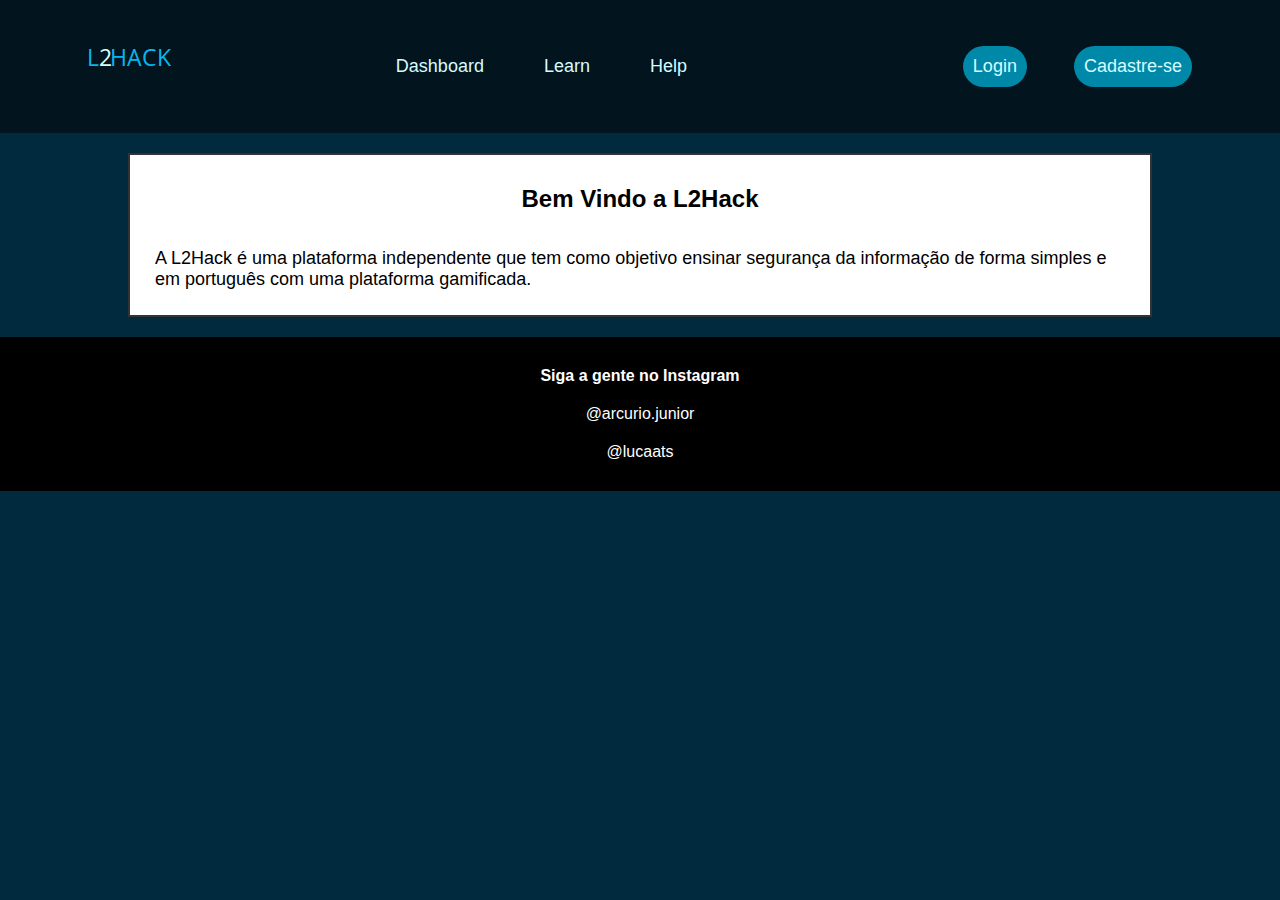
<file: Index.html>
<!DOCTYPE html
       PUBLIC "-//W3C//DTD XHTML 1.0 Transitional//EN" "http://www.w3.org/TR/xhtml1/DTD/xhtml1-transitional.dtd">
<html xmlns="http://www.w3.org/1999/xhtml">

<head>

       <meta http-equiv="Content-Type" content="text/html; charset=utf-8" />
       <meta http-equiv="X-UA-compatible" content="IE=edge">
       <meta name="discription" content="">

       <link rel="stylesheet" href="Css/header.css">
       <link rel="stylesheet" href="Css/base.css">

       <title> L2Hack | Home </title>

</head>

<body>
       <header>
             <a href="Index.html"> <img class="logo" src="images/logol2hack.svg" alt="logo"> </a> 
              <nav> 
                     <ul class="abas">
                            <li><a href="Dashboard.html"> Dashboard </a></li>
                            <li><a href="learn.html"> Learn </a></li>
                            <li><a href="help.html"> Help </a></li>
                     </ul>
              </nav>

              <div class="botoes">
                     <a class="cta" href="login.html"> <button> Login </button> </a>
                     <a class="cta" href="cadastro.html"> <button> Cadastre-se </button> </a>

              </div>

       </header>

       <section>
              <div class="corpo">
                     <h1>Bem Vindo a L2Hack</h1>

                     <h2>Quem somos nós?</h2>

                     <p>  A L2Hack é uma plataforma independente que tem como objetivo ensinar segurança da informação de forma simples e em português com uma plataforma gamificada.</p>
              </div>
       </section>


       <footer>
              <div class="rodape">
                     <h3>Siga a gente no Instagram</h3>

                     <p> @arcurio.junior </p>
                     <p>@lucaats</p>
              </div>
       </footer>

      
</body>

</html>
</file>
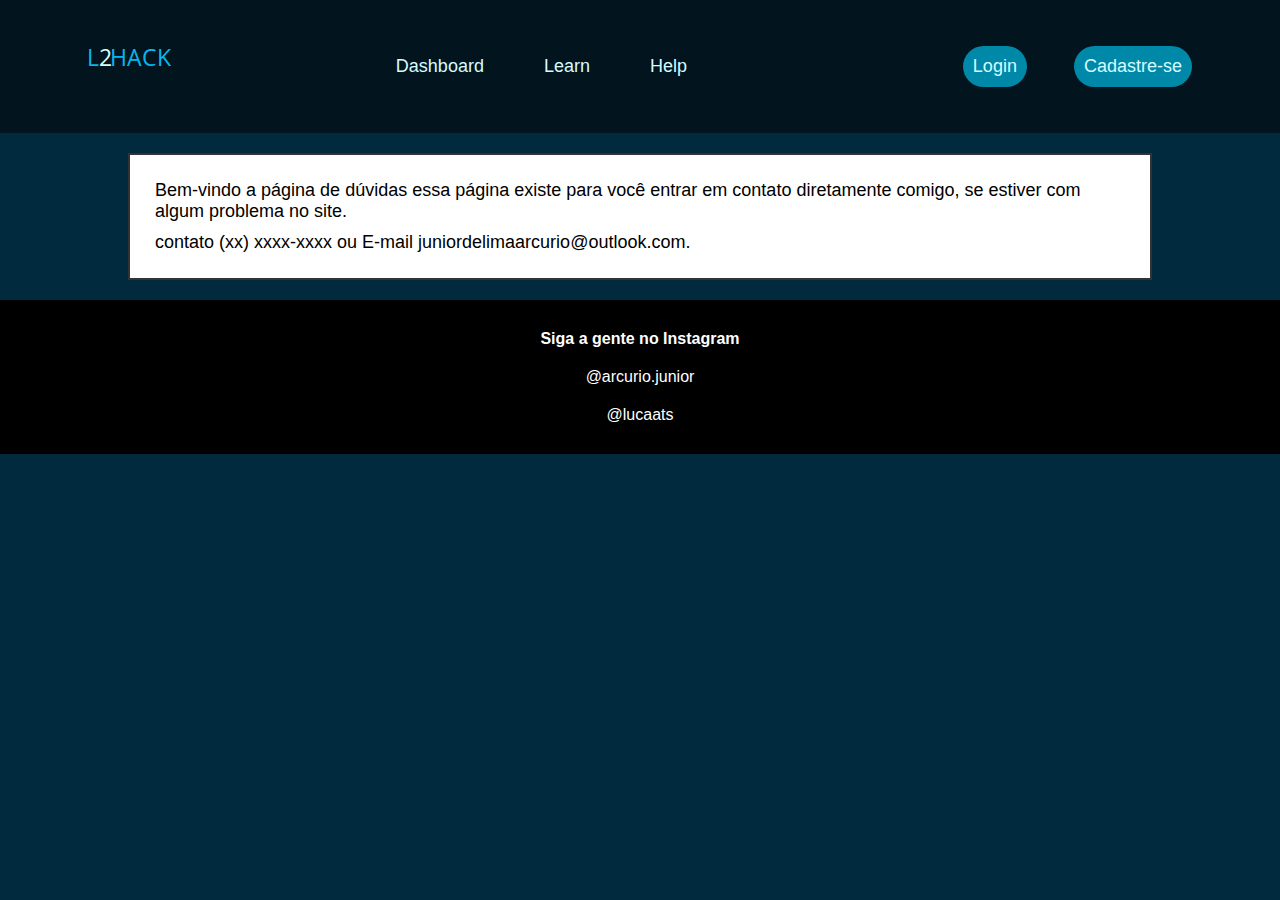
<file: help.html>
<!DOCTYPE html
       PUBLIC "-//W3C//DTD XHTML 1.0 Transitional//EN" "http://www.w3.org/TR/xhtml1/DTD/xhtml1-transitional.dtd">
<html xmlns="http://www.w3.org/1999/xhtml">

<head>

       <meta http-equiv="Content-Type" content="text/html; charset=utf-8" />

       <link rel="stylesheet" href="Css/header.css">
       <link rel="stylesheet" href="Css/base.css">

       <title>L2Hack | Home</title>

</head>

<body>
       <header>
              <a href="Index.html"> <img class="logo" src="images/logol2hack.svg" alt="logo"> </a> 
               <nav> 
                      <ul class="abas">
                             <li><a href="Dashboard.html"> Dashboard </a></li>
                             <li><a href="learn.html"> Learn </a></li>
                             <li><a href="help.html"> Help </a></li>
                      </ul>
               </nav>
 
               <div class="botoes">
                     <a class="cta" href="login.html"> <button> Login </button> </a>
                     <a class="cta" href="cadastro.html"> <button> Cadastre-se </button> </a>

              </div>

 
        </header>

       <section>

              <div class="corpo">

                     <p> Bem-vindo a página de dúvidas essa página existe para você entrar em contato diretamente comigo, se estiver com 
                            algum problema no site. </p>

                            <br>
                            <br>
                            <br>

                     <p> contato (xx) xxxx-xxxx ou E-mail juniordelimaarcurio@outlook.com.</p>

              </div>

       </section>

       <footer>
              <div class="rodape">
                     <h3>Siga a gente no Instagram</h3>

                     <p> @arcurio.junior </p>
                     <p>@lucaats</p>
              </div>

       </footer>




</body>

</html>
</file>
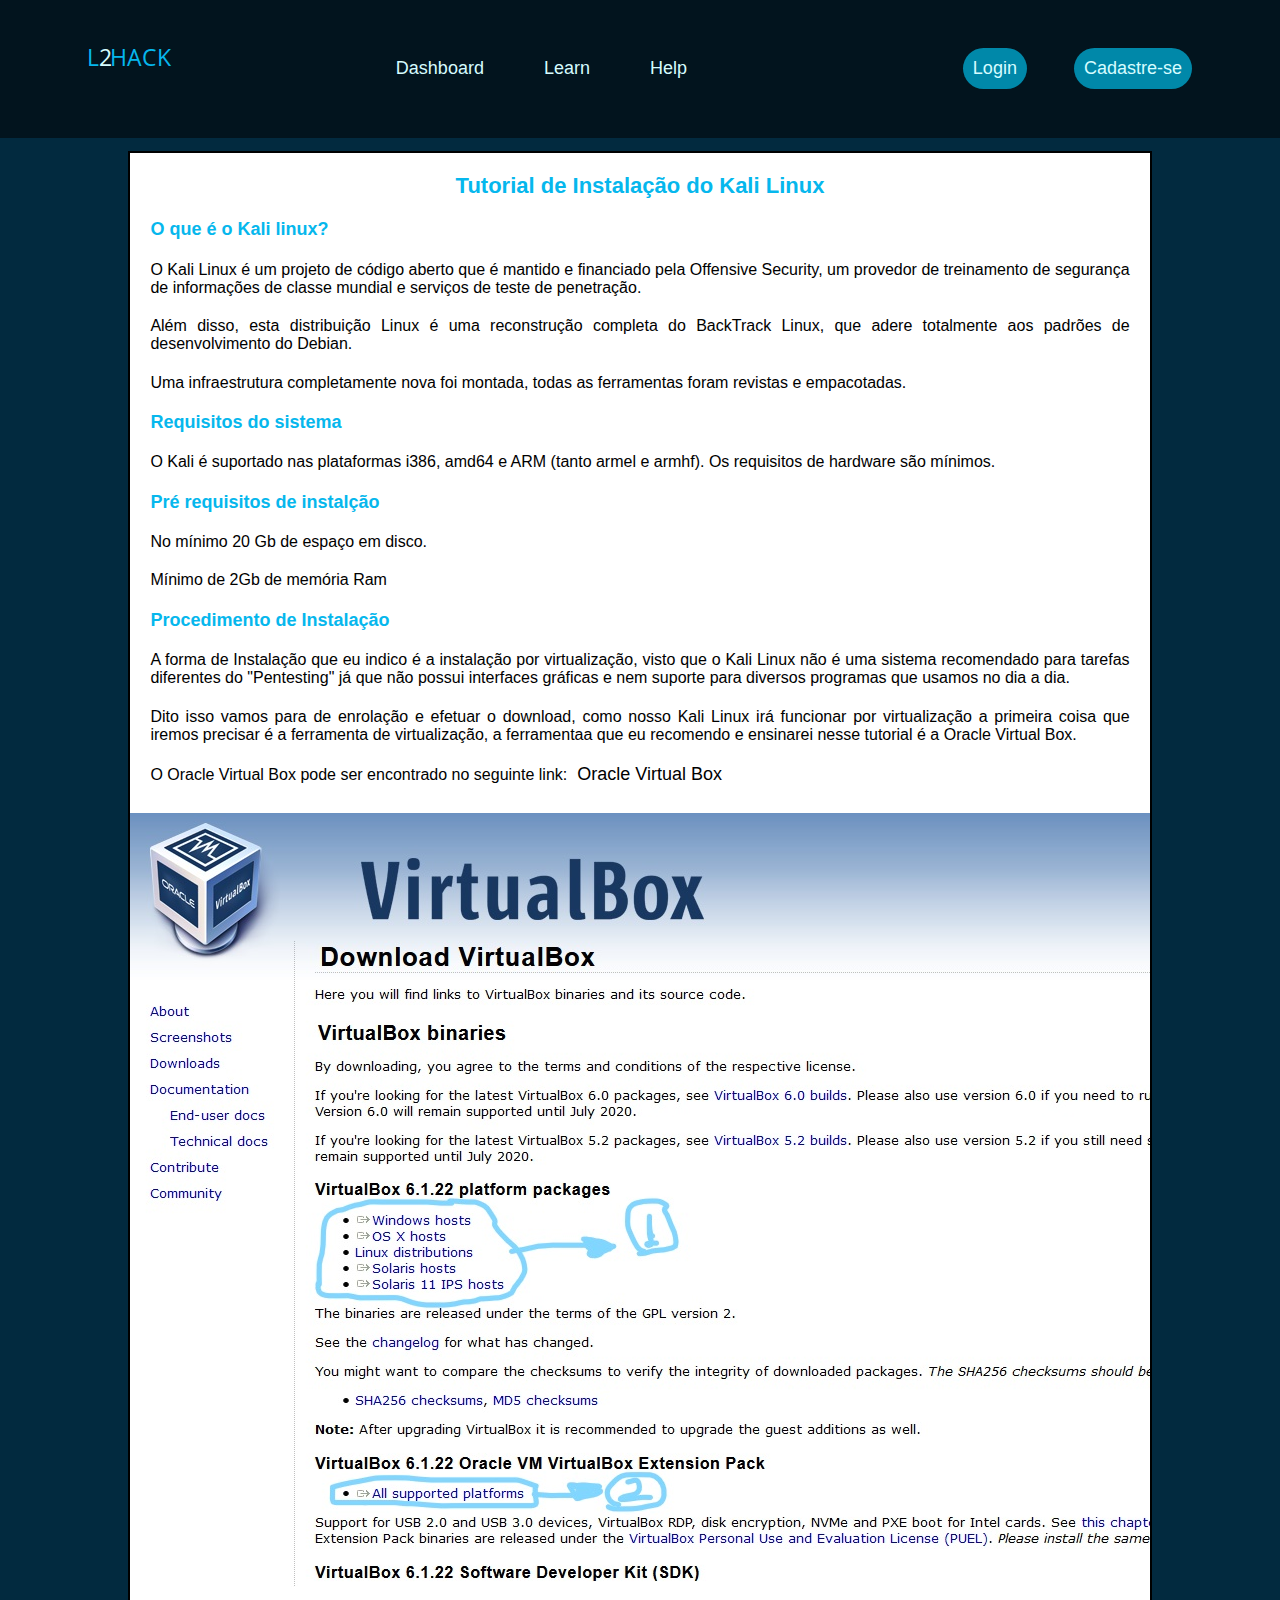
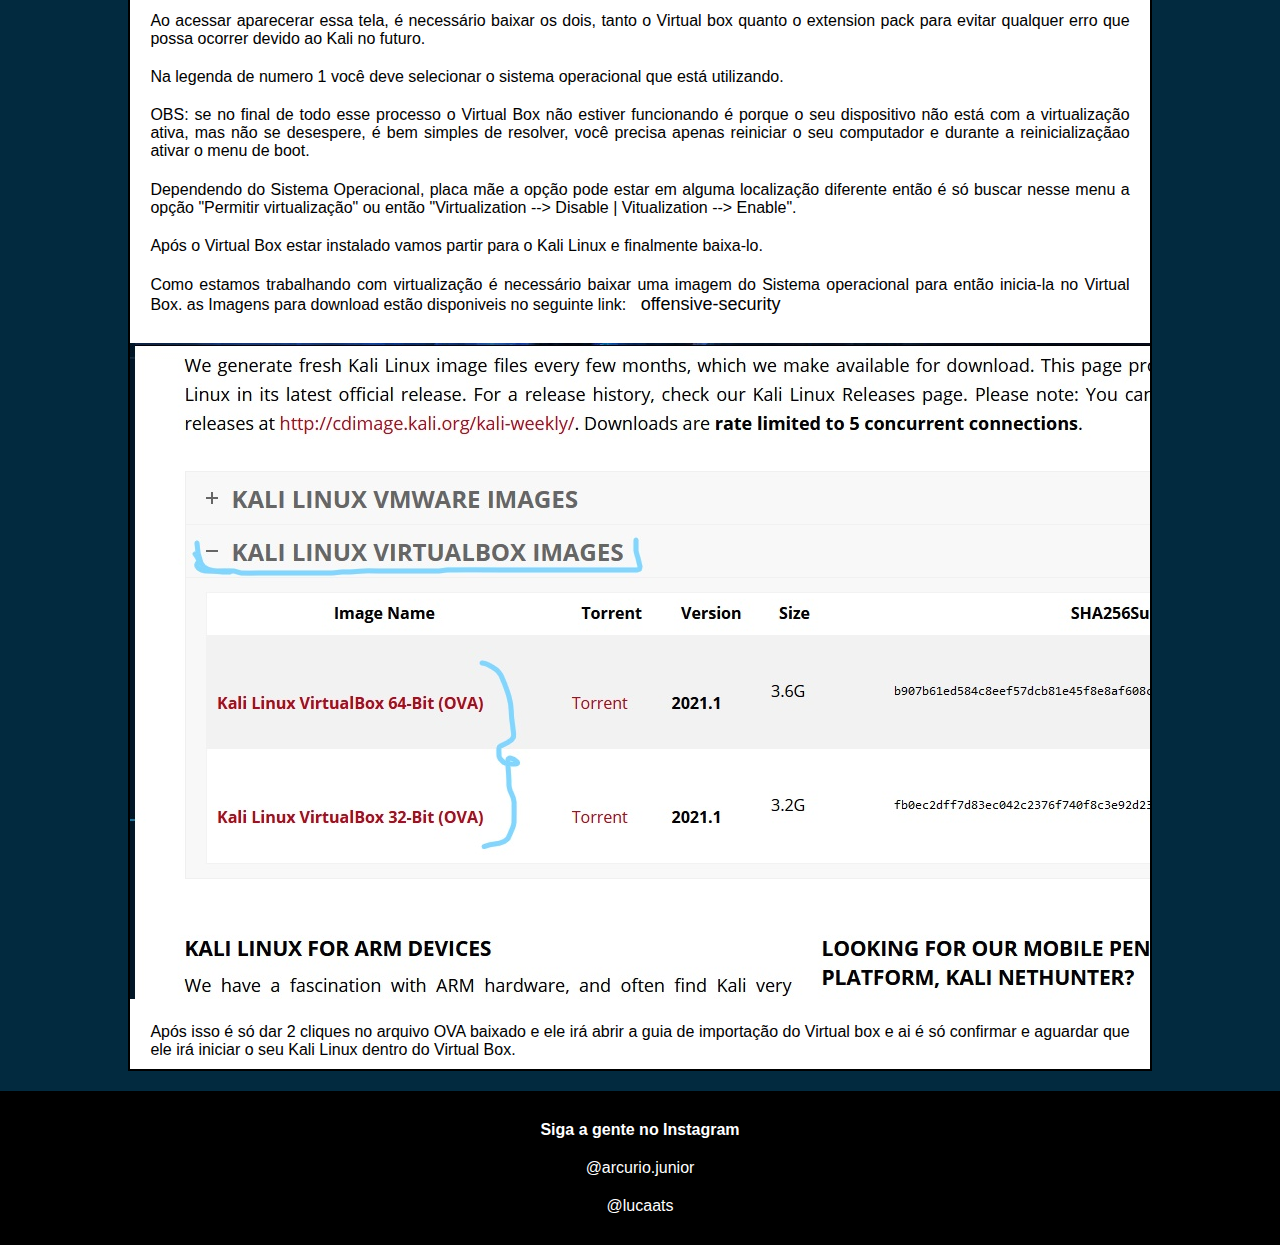
<file: Kalitut.html>
<!DOCTYPE html>
<html lang="pt-br">
<head>
    <meta charset="UTF-8">
    <meta name="viewport" content="width=device-width, initial-scale=1.0">

    <link rel="stylesheet" href="Css/header.css">
    <link rel="stylesheet" href="Css/base.css">

    <title> Tutorial de Instalação Kali Linux </title>
</head>
<body>
    <header>
        <a href="Index.html"> <img class="logo" src="images/logol2hack.svg" alt="logo"> </a> 
         <nav> 
                <ul class="abas">
                       <li><a href="Dashboard.html"> Dashboard </a></li>
                       <li><a href="learn.html"> Learn </a></li>
                       <li><a href="help.html"> Help </a></li>
                </ul>
         </nav>

         <div class="botoes">
            <a class="cta" href="login.html"> <button> Login </button> </a>
            <a class="cta" href="cadastro.html"> <button> Cadastre-se </button> </a>

     </div>

  </header>

  <section>
      <div class="conteudo">
          <h1> Tutorial de Instalação do Kali Linux </h1>

          <h2>O que é o Kali linux?</h2>
          <p>  O Kali Linux é um projeto de código aberto que é mantido e financiado pela Offensive Security, um provedor de treinamento de 
              segurança de informações de classe mundial e serviços de teste de penetração. </p>
            <p>
                Além disso, esta distribuição Linux é uma reconstrução completa do BackTrack Linux, que adere totalmente aos padrões de desenvolvimento 
                do Debian.
            </p>

            <p>  Uma infraestrutura completamente nova foi montada, todas as ferramentas foram revistas e empacotadas.</p>

          <h2> Requisitos do sistema </h2>
          <p>O Kali é suportado nas plataformas i386, amd64 e ARM (tanto armel e armhf). Os requisitos de hardware são mínimos.</p>

          <h2> Pré requisitos de instalção </h2>
          <p>  No mínimo 20 Gb de espaço em disco.</p>
          <p>  Mínimo de 2Gb de memória Ram </p>

          <h2> Procedimento de Instalação </h2>
          <p> A forma de Instalação que eu indico é a instalação por virtualização, visto que o Kali Linux não é uma sistema recomendado para
              tarefas diferentes do "Pentesting" já que não possui interfaces gráficas e nem suporte para diversos programas que usamos no dia a dia.
          </p>

          <p> Dito isso vamos para de enrolação e efetuar o download, como nosso Kali Linux irá funcionar por virtualização a primeira coisa que iremos
              precisar é a ferramenta de virtualização, a ferramentaa que eu recomendo e ensinarei nesse tutorial é a Oracle Virtual Box. </p>

              <p>O Oracle Virtual Box pode ser encontrado no seguinte link:<a href="https://www.virtualbox.org/wiki/Downloads">Oracle Virtual Box</a> 
            </p> 
            <br>

              <img src="images/Instalação VM BOX.jpg" alt="Pagina de Instalação Virtual Box">

              <br>

              <p>Ao acessar aparecerar essa tela, é necessário baixar os dois, tanto o Virtual box quanto o extension pack para evitar qualquer 
                erro que possa ocorrer devido ao Kali no futuro.</p>

                <p>Na legenda de numero 1 você deve selecionar o sistema operacional que está utilizando.</p>

                <p>OBS: se no final de todo esse processo o Virtual Box não estiver funcionando é porque o seu dispositivo não está com a virtualização
                    ativa, mas não se desespere, é bem simples de resolver, você precisa apenas reiniciar o seu computador e durante a reinicializaçãao
                    ativar o menu de boot.
                </p>

                <p>Dependendo do Sistema Operacional, placa mãe a opção pode estar em alguma localização diferente então é só buscar nesse menu a opção
                    "Permitir virtualização" ou então "Virtualization --> Disable | Vitualization --> Enable".</p>

                    <p>Após o Virtual Box estar instalado vamos partir para o Kali Linux e finalmente baixa-lo.</p>
                    <p>Como estamos trabalhando com virtualização é necessário baixar uma imagem do Sistema operacional para então inicia-la no 
                        Virtual Box. as Imagens para download estão disponiveis no seguinte 
                        link: <a href="https://www.offensive-security.com/kali-linux-vm-vmware-virtualbox-image-download/#1572305786534-030ce714-cc3b"> 
                            offensive-security</a> </p>
                            <br>
                            <img src="images/Kali Linux Download.jpg" alt="Kali download">
                            <br>
                            <p>Após isso é só dar 2 cliques no arquivo OVA baixado e ele irá abrir a guia de importação do Virtual box e ai é só
                                confirmar e aguardar que ele irá iniciar o seu Kali Linux dentro do Virtual Box.
                            </p>
      </div>
  </section>

  <div class="rodape">
    <h3>Siga a gente no Instagram</h3>

    <p> @arcurio.junior </p>
    <p>@lucaats</p>
</div>
    
</body>
</html>
</file>
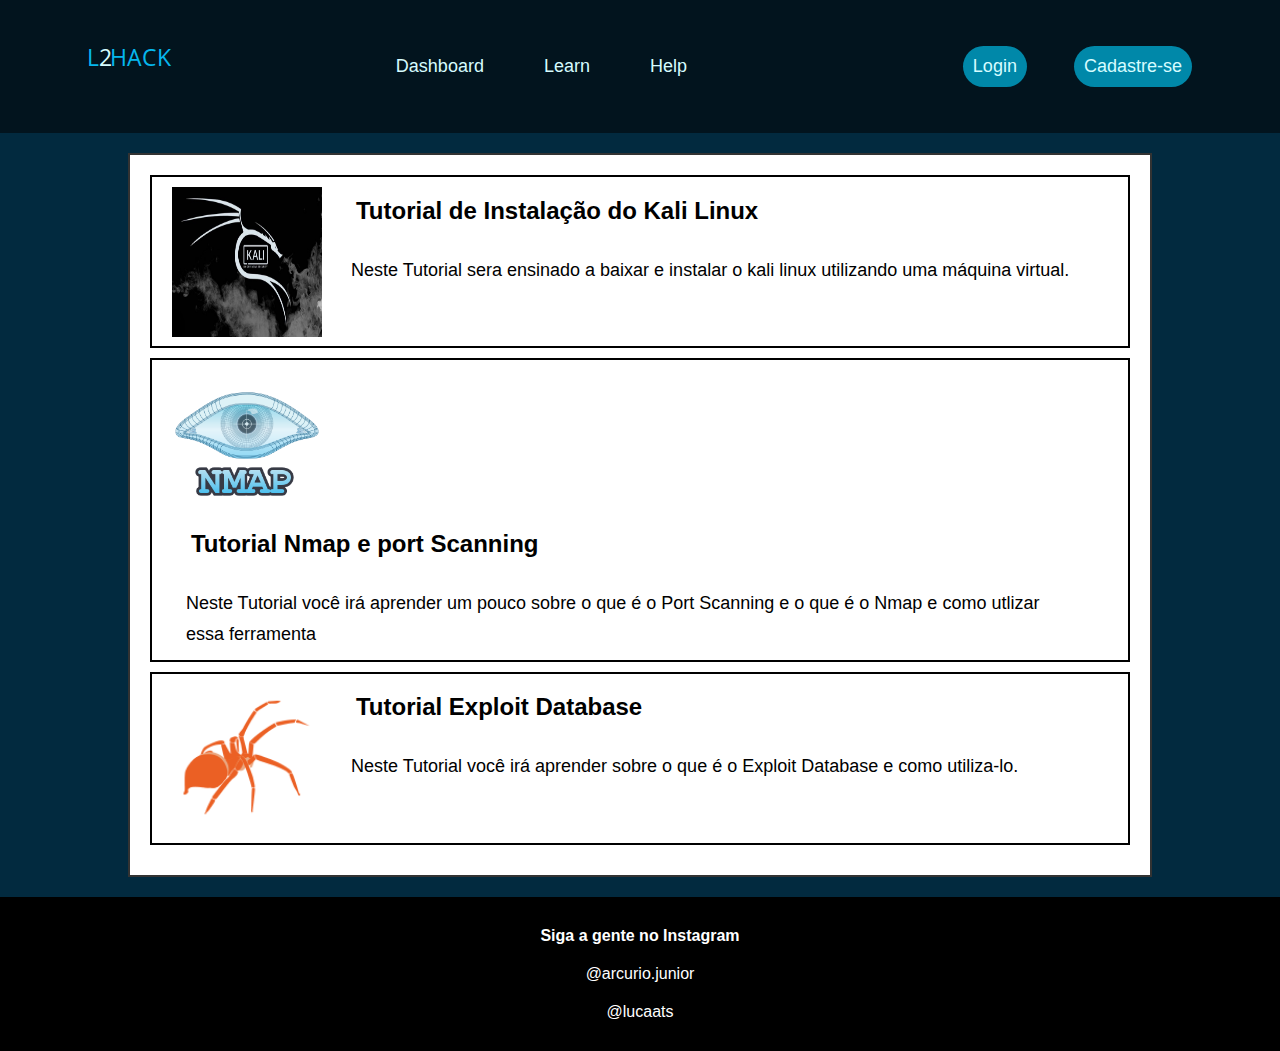
<file: learn.html>
<!DOCTYPE html
       PUBLIC "-//W3C//DTD XHTML 1.0 Transitional//EN" "http://www.w3.org/TR/xhtml1/DTD/xhtml1-transitional.dtd">
<html xmlns="http://www.w3.org/1999/xhtml">

<head>

       <meta http-equiv="Content-Type" content="text/html; charset=utf-8" />

       <link rel="stylesheet" href="Css/header.css">
       <link rel="stylesheet" href="Css/base.css">

       <title> L2Hack | Learn </title>

</head>

<body>
       <header>
              <a href="Index.html"> <img class="logo" src="images/logol2hack.svg" alt="logo"> </a> 
               <nav> 
                      <ul class="abas">
                             <li><a href="Dashboard.html"> Dashboard </a></li>
                             <li><a href="learn.html"> Learn </a></li>
                             <li><a href="help.html"> Help </a></li>
                      </ul>
               </nav>
 
               <div class="botoes">
                     <a class="cta" href="login.html"> <button> Login </button> </a>
                     <a class="cta" href="cadastro.html"> <button> Cadastre-se </button> </a>

              </div>

 
        </header>

       <section>

              <div class="corpo">

                     <div class="dados">

                            <a href="Kalitut.html">
                            <div class="fotol">
                                   <img src="images/kali.jpeg"
                                          alt="Aula Kali Linux">
                            </div>

                            <div class="infos">

                                   <h1> Tutorial de Instalação do Kali Linux </h1>
                                   <p> Neste Tutorial sera ensinado a baixar e instalar o kali linux utilizando uma máquina virtual. </p>

                            </div>
                     </a>

                     </div>
                     <br>
                     <div class="dados">

                            <a href="nmap.html">
                            <div class="fotol">
                                   <img src="images/nmap.png"
                                          alt="Aula Nmap">
                            </div>

                            <div class="infos">

                                   <h1> Tutorial Nmap e port Scanning </h1>
                                   <p> Neste Tutorial você irá aprender um pouco sobre o que é o Port Scanning e o que é o Nmap e como utlizar</p>
                                   <p>essa ferramenta</p>

                            </div>

                     </a>

                     </div>
                     <br>
                     <div class="dados">

                            <a href="metex.html">
                            <div class="fotol">
                                   <img src="images/spider-orange.png"
                                          alt="Aula Exploit Database">
                            </div>

                            <div class="infos">

                                   <h1> Tutorial Exploit Database </h1>
                                   <p> Neste Tutorial você irá aprender sobre o que é o Exploit Database e como utiliza-lo. </p>

                            </div>
                     </a>

                     </div>
              </div>


       </section>

       <footer>
              <div class="rodape">
                     <h3>Siga a gente no Instagram</h3>

                     <p> @arcurio.junior </p>
                     <p>@lucaats</p>
              </div>

       </footer>




</body>

</html>
</file>
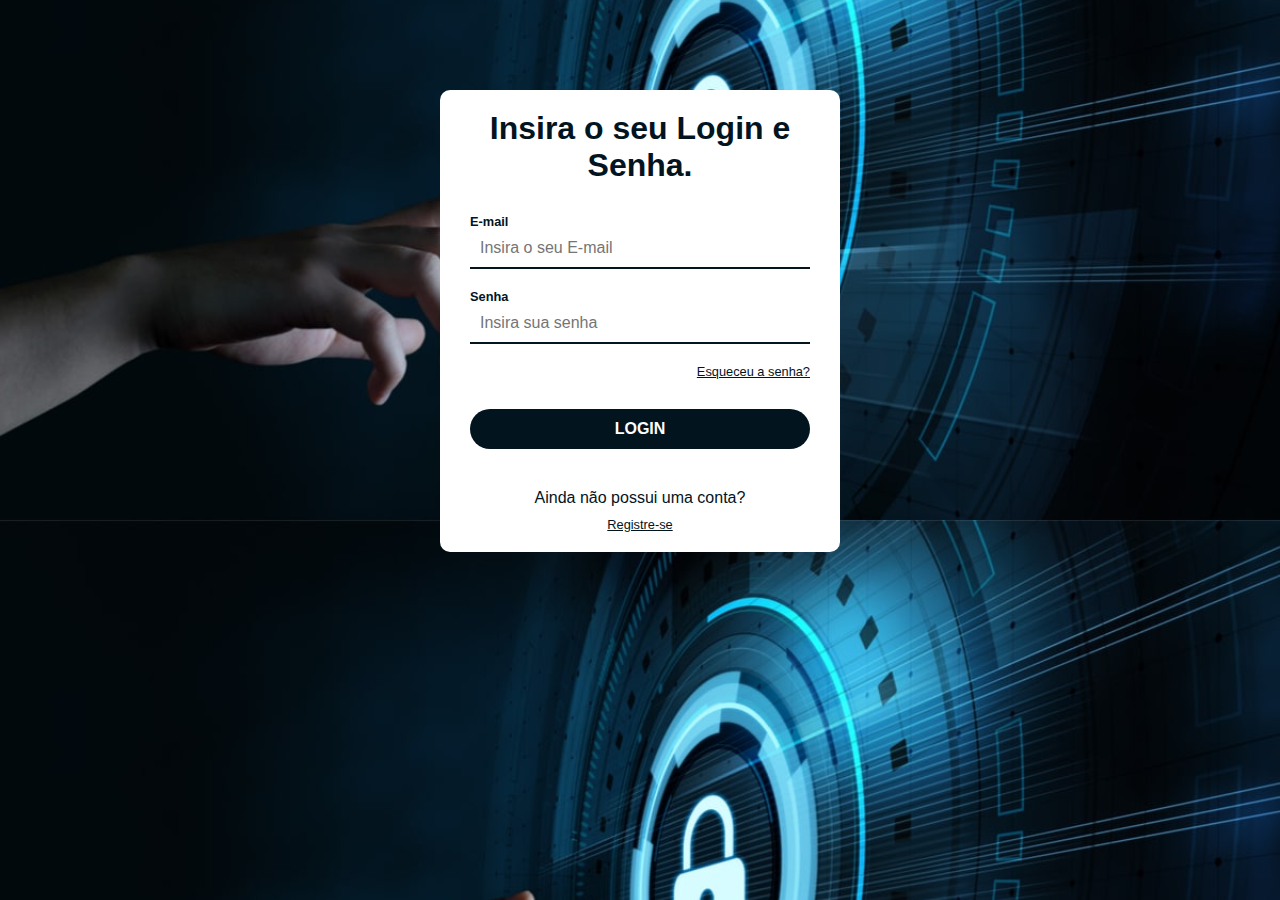
<file: login.html>
<!DOCTYPE html
       PUBLIC "-//W3C//DTD XHTML 1.0 Transitional//EN" "http://www.w3.org/TR/xhtml1/DTD/xhtml1-transitional.dtd">
<html xmlns="http://www.w3.org/1999/xhtml">

<head>

       <meta http-equiv="Content-Type" content="text/html; charset=utf-8" />

       <link rel="stylesheet" type="text/css" href="Css/login.css" />

       <title> L2Hack | Login </title>

</head>

<body>

       <div id="login-container">
              <h1> Insira o seu Login e Senha.</h1>
              <form action="">
                     <label for="email"> E-mail </label>
                     <input type="email" name="email" id="email" placeholder="Insira o seu E-mail" autocomplete="off">
                     <label for="password"> Senha </label>
                     <input type="password" name="password" id="password" placeholder="Insira sua senha">
                     <a href="#" id="forgot-pass"> Esqueceu a senha? </a>
                     <input type="submit" value="Login">
              </form>
              <div id="register-container">
                     <p> Ainda não possui uma conta? </p>
                     <a href="cadastro.html"> Registre-se </a>
              </div>
       </div>


</body>

</html>
</file>
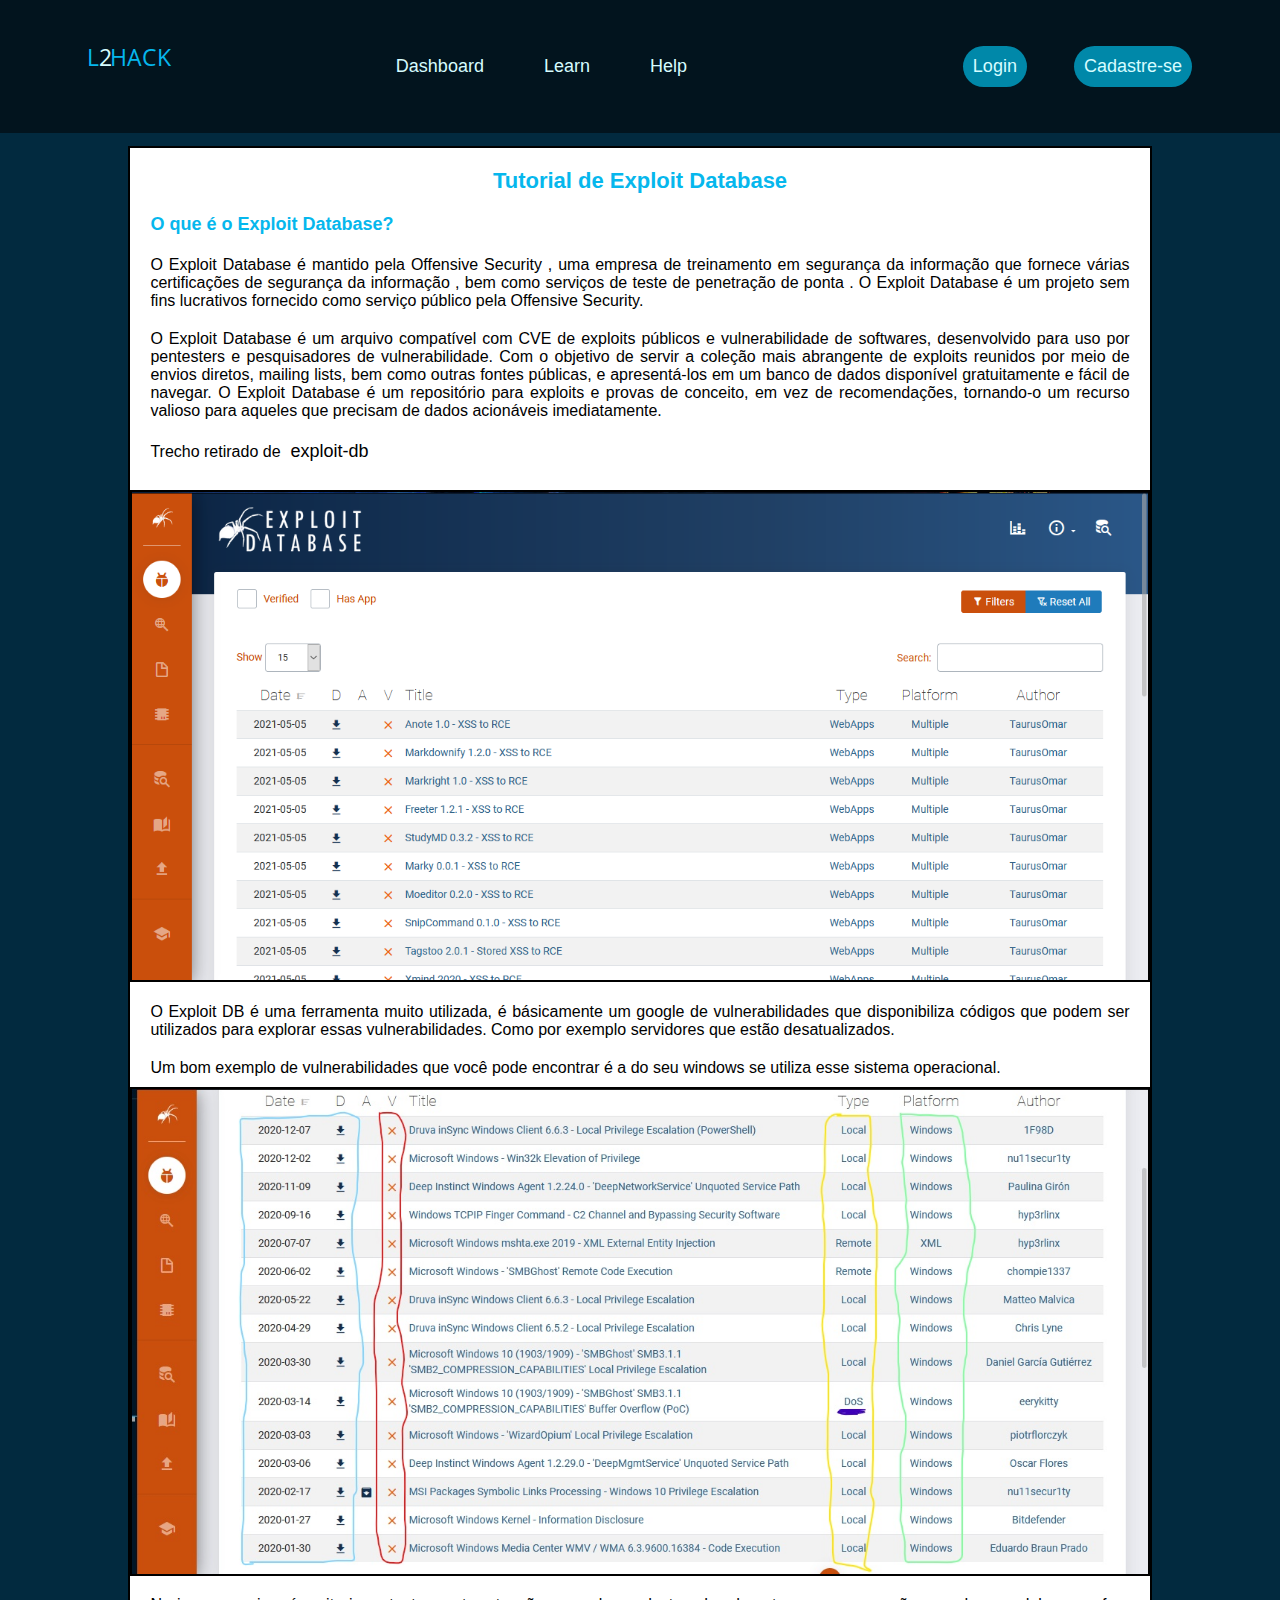
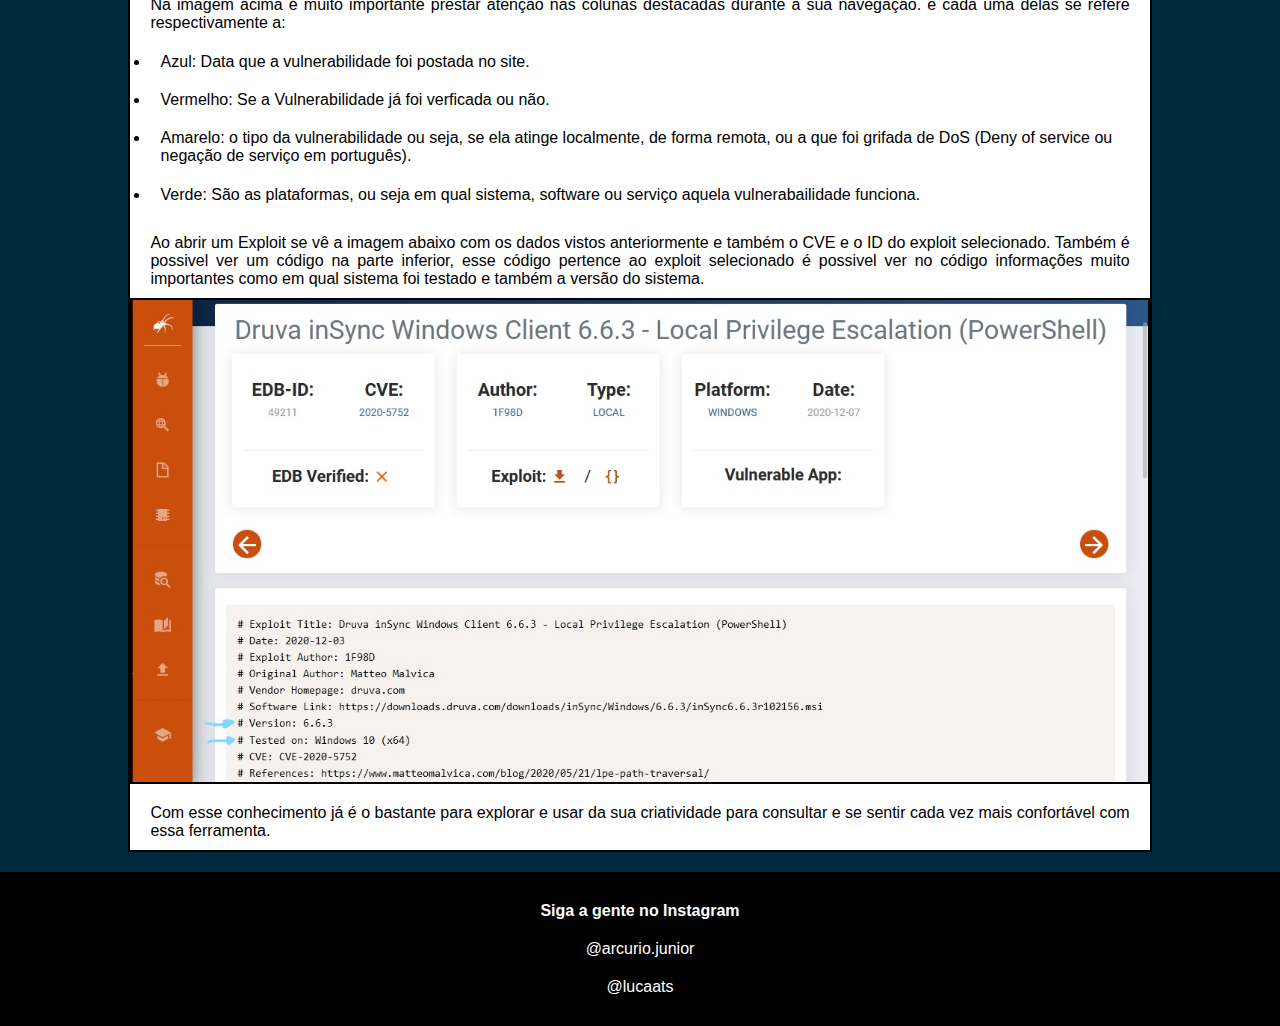
<file: metex.html>
<!DOCTYPE html
       PUBLIC "-//W3C//DTD XHTML 1.0 Transitional//EN" "http://www.w3.org/TR/xhtml1/DTD/xhtml1-transitional.dtd">
<html xmlns="http://www.w3.org/1999/xhtml">

<head>

       <meta http-equiv="Content-Type" content="text/html; charset=utf-8" />

       <link rel="stylesheet" href="Css/header.css">
       <link rel="stylesheet" href="Css/base.css">

       <title> L2Hack | Tutorial Exploit Database </title>

</head>
<body>
    <header>
        <a href="Index.html"> <img class="logo" src="images/logol2hack.svg" alt="logo"> </a> 
         <nav> 
                <ul class="abas">
                       <li><a href="Dashboard.html"> Dashboard </a></li>
                       <li><a href="learn.html"> Learn </a></li>
                       <li><a href="help.html"> Help </a></li>
                </ul>
         </nav>

         <div class="botoes">
               <a class="cta" href="login.html"> <button> Login </button> </a>
               <a class="cta" href="cadastro.html"> <button> Cadastre-se </button> </a>

        </div>


  </header>

  <section>
      <div class="conteudo">
          <h1>Tutorial de Exploit Database</h1>
          <h2>O que é o Exploit Database?</h2>

          <p>
            O Exploit Database é mantido pela Offensive Security , uma empresa de treinamento em segurança da informação que fornece 
            várias certificações de segurança da informação , bem como serviços de teste de penetração de ponta . O Exploit Database é 
            um projeto sem fins lucrativos fornecido como serviço público pela Offensive Security.
          </p>
          <p>
            O Exploit Database é um arquivo compatível com CVE de exploits públicos e vulnerabilidade de softwares, desenvolvido 
            para uso por pentesters e pesquisadores de vulnerabilidade. Com o objetivo de servir a coleção mais abrangente 
            de exploits reunidos por meio de envios diretos, mailing lists, bem como outras fontes públicas, e apresentá-los em um 
            banco de dados disponível gratuitamente e fácil de navegar. O Exploit Database é um repositório para exploits e provas de conceito, 
            em vez de recomendações, tornando-o um recurso valioso para aqueles que precisam de dados acionáveis ​​imediatamente.
          </p>

          <p>Trecho retirado de<a href="https://www.exploit-db.com/">exploit-db</a></p>
          <br>
          <div class="db-foto">

            <img src="images/Exploit-db-inicio.png" alt="Exploit-db home">

          </div>

          <p>O Exploit DB é uma ferramenta muito utilizada, é básicamente um google de vulnerabilidades que disponibiliza códigos que podem ser
              utilizados para explorar essas vulnerabilidades. Como por exemplo servidores que estão desatualizados.
          </p>

          <p>Um bom exemplo de vulnerabilidades que você pode encontrar é a do seu windows se utiliza esse sistema operacional.</p>

          <div class="db-foto">
              <img src="images/exploit-grif.jpg" alt="Ilustração">
          </div>

          <p>
              Na imagem acima é muito importante prestar atenção nas colunas destacadas durante a sua navegação. e cada uma delas se refere 
              respectivamente a:
          </p>

          <div class="tab">
            <ul>
                <li>Azul: Data que a vulnerabilidade foi postada no site.</li>
                <li>Vermelho: Se a Vulnerabilidade já foi verficada ou não.</li>
                <li>Amarelo: o tipo da vulnerabilidade ou seja, se ela atinge localmente, de forma remota, ou a que foi 
                    grifada de DoS (Deny of service ou negação de serviço em português).</li>
                <li>Verde: São as plataformas, ou seja em qual sistema, software ou serviço aquela vulnerabailidade funciona.</li>
            </ul>

            <p>Ao abrir um Exploit se vê a imagem abaixo com os dados vistos anteriormente e também o CVE e o ID do exploit selecionado. Também é 
                possivel ver um código na parte inferior, esse código pertence ao exploit selecionado é possivel ver no código informações muito 
                importantes como em qual sistema foi testado e também a versão do sistema.</p>

          </div>

          <div class="db-foto">
              <img src="images/exploit-open.jpg" alt="imagem-db">
          </div>

          <p>Com esse conhecimento já é o bastante para explorar e usar da sua criatividade para consultar e se sentir cada vez mais confortável 
              com essa ferramenta.</p>

      </div>

  </section>

  <footer>

    <div class="rodape">
        <h3>Siga a gente no Instagram</h3>

        <p> @arcurio.junior </p>
        <p>@lucaats</p>
 </div>

  </footer>
</body>
</file>
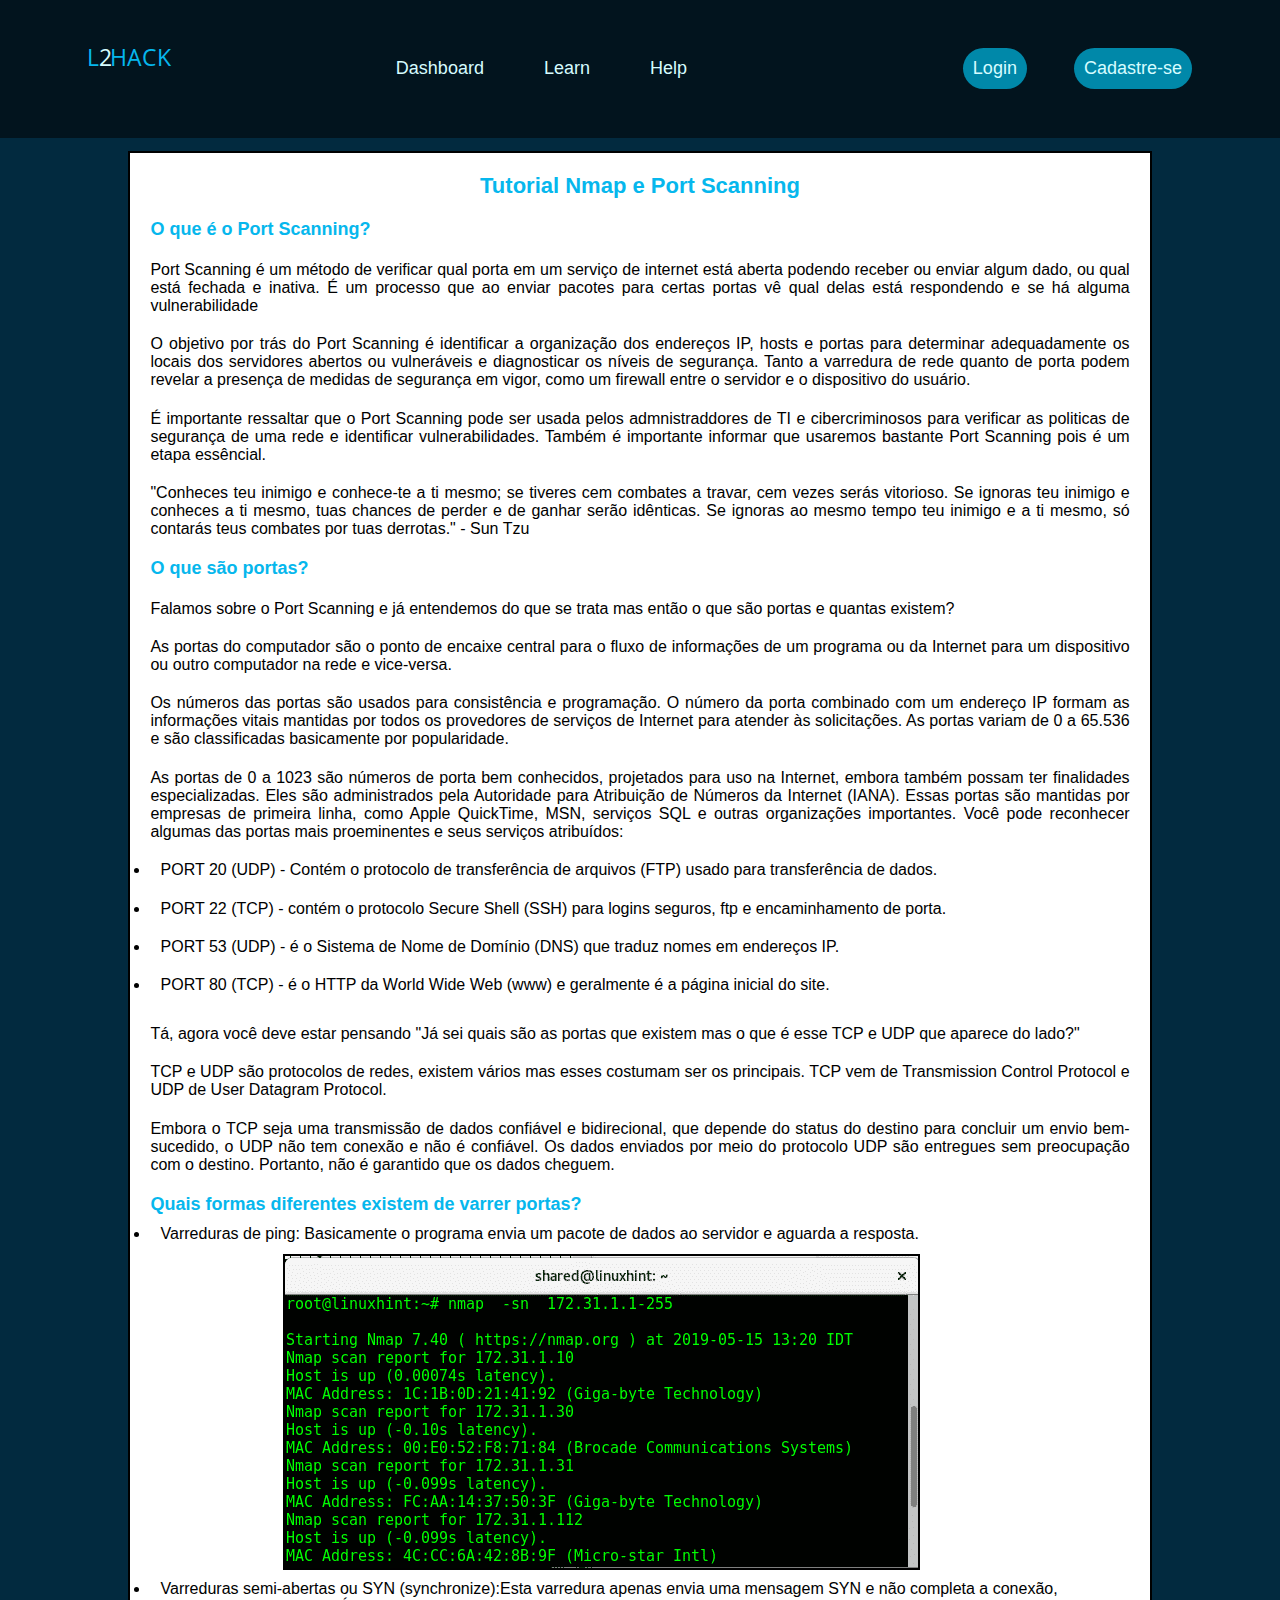
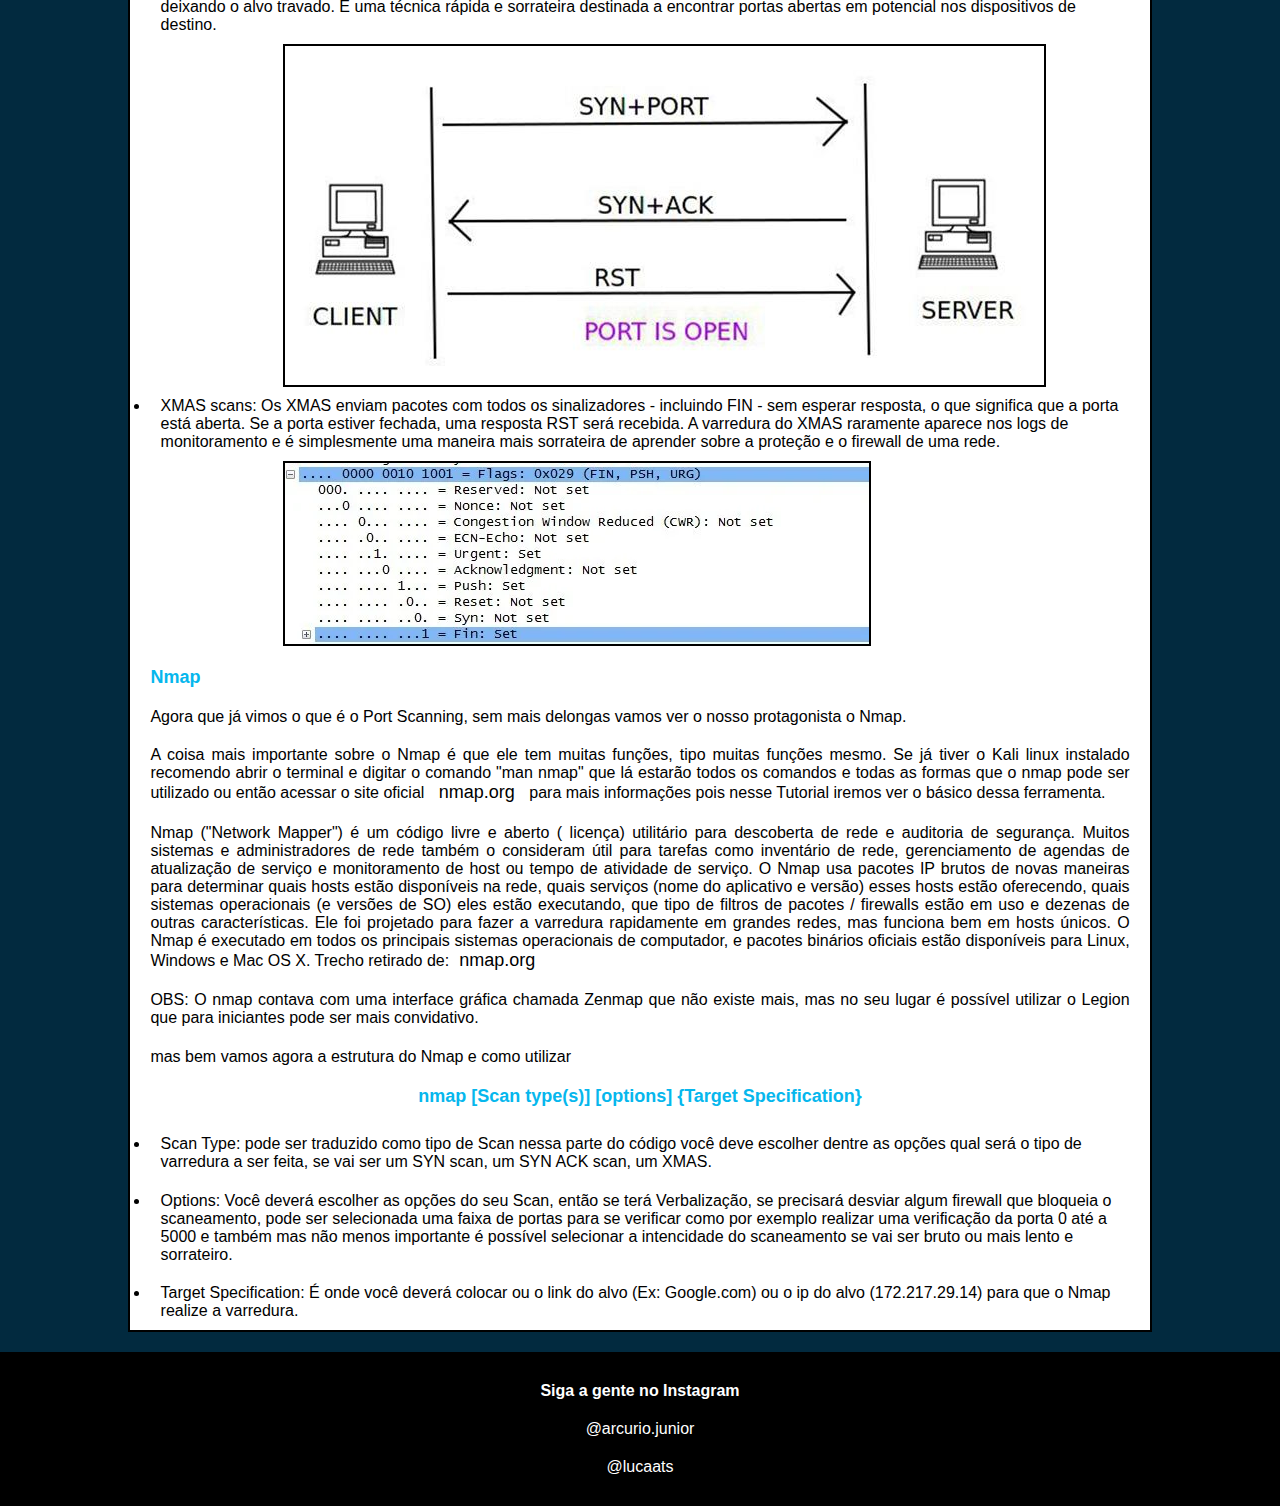
<file: nmap.html>
<!DOCTYPE html>
<html lang="pt-br">
<head>
    <meta charset="UTF-8">
    <meta name="viewport" content="width=device-width, initial-scale=1.0">

    <link rel="stylesheet" href="Css/header.css">
    <link rel="stylesheet" href="Css/base.css">

    <title> Tutorial Nmap e Port Scanning </title>
</head>

<body>
    <header>
        <a href="Index.html"> <img class="logo" src="images/logol2hack.svg" alt="logo"> </a> 
         <nav> 
                <ul class="abas">
                       <li><a href="Dashboard.html"> Dashboard </a></li>
                       <li><a href="learn.html"> Learn </a></li>
                       <li><a href="help.html"> Help </a></li>
                </ul>
         </nav>

         <div class="botoes">
            <a class="cta" href="login.html"> <button> Login </button> </a>
            <a class="cta" href="cadastro.html"> <button> Cadastre-se </button> </a>

     </div>

  </header>

  <section>

  <div class="conteudo">
      <h1> Tutorial Nmap e Port Scanning </h1>
      <h2>O que é o Port Scanning?</h2>
      <p>Port Scanning é um método de verificar qual porta em um serviço de internet está aberta podendo receber ou enviar algum dado, ou qual 
          está fechada e inativa. É um processo que ao enviar pacotes para certas portas vê qual delas está respondendo e se há alguma vulnerabilidade
        </p>
          <p>
            O objetivo por trás do Port Scanning é identificar a organização dos endereços IP, hosts e portas para determinar adequadamente
             os locais dos servidores abertos ou vulneráveis ​​e diagnosticar os níveis de segurança. Tanto a varredura de rede quanto de porta podem 
             revelar a presença de medidas de segurança em vigor, como um firewall entre o servidor e o dispositivo do usuário.   
          </p>
          <p>
              É importante ressaltar que o Port Scanning pode ser usada pelos admnistraddores de TI e cibercriminosos para verificar as politicas 
              de segurança de uma rede e identificar vulnerabilidades. Também é importante informar que usaremos bastante Port Scanning pois é um etapa
              essêncial. 
          </p>
          <p>"Conheces teu inimigo e conhece-te a ti mesmo; se tiveres cem combates a travar, cem vezes serás vitorioso. Se ignoras teu inimigo e 
              conheces a ti mesmo, tuas chances de perder e de ganhar serão idênticas. Se ignoras ao mesmo tempo teu inimigo e a ti mesmo, só contarás 
              teus combates por tuas derrotas." - Sun Tzu</p>

              <h2>O que são portas?</h2>
              <p>Falamos sobre o Port Scanning e já entendemos do que se trata mas então o que são portas e quantas existem?</p>
              <p>As portas do computador são o ponto de encaixe central para o fluxo de informações de um programa ou da Internet para um dispositivo ou 
                  outro computador na rede e vice-versa. 
              </p>
              <p>Os números das portas são usados ​​para consistência e programação. O número da porta combinado com um endereço IP formam as informações
                   vitais mantidas por todos os provedores de serviços de Internet para atender às solicitações. As portas variam de 0 a 65.536 e 
                   são classificadas basicamente por popularidade.</p>
                   <p>
                    As portas de 0 a 1023 são números de porta bem conhecidos, projetados para uso na Internet, embora também possam ter 
                    finalidades especializadas. Eles são administrados pela Autoridade para Atribuição de Números da Internet (IANA). 
                    Essas portas são mantidas por empresas de primeira linha, como Apple QuickTime, MSN, serviços SQL e outras organizações 
                    importantes. Você pode reconhecer algumas das portas mais proeminentes e seus serviços atribuídos:
                   </p>

                   <div class="tab">
                    <ul>
                        <li>PORT 20 (UDP) - Contém o protocolo de transferência de arquivos (FTP) usado para transferência de dados.</li>
                        <li>PORT 22 (TCP) - contém o protocolo Secure Shell (SSH) para logins seguros, ftp e encaminhamento de porta.</li>
                        <li>PORT 53 (UDP) - é o Sistema de Nome de Domínio (DNS) que traduz nomes em endereços IP.</li>
                        <li>PORT 80 (TCP) - é o HTTP da World Wide Web (www) e geralmente é a página inicial do site.</li>
                    </ul>
                   </div>

                   <p>Tá, agora você deve estar pensando "Já sei quais são as portas que existem mas o que é esse TCP e UDP que aparece do lado?"</p>
                   <p>TCP e UDP são protocolos de redes, existem vários mas esses costumam ser os principais. TCP vem de Transmission Control Protocol
                       e UDP de User Datagram Protocol.
                   </p>
                   <p>
                    Embora o TCP seja uma transmissão de dados confiável e bidirecional, que depende do status do destino para concluir um envio 
                    bem-sucedido, o UDP não tem conexão e não é confiável. Os dados enviados por meio do protocolo UDP são entregues sem 
                    preocupação com o destino. Portanto, não é garantido que os dados cheguem.
                   </p>

                   <h2>Quais formas diferentes existem de varrer portas?</h2>
                   <div class="tab">
                       <ul>
                           <li>Varreduras de ping: Basicamente o programa envia um pacote de dados ao servidor e aguarda a resposta.</li>
                           <img src="/images/varredura de ping.png" alt="varredura de ping">
                           <li>Varreduras semi-abertas ou SYN (synchronize):Esta varredura apenas envia uma mensagem SYN e não completa a conexão, 
                               deixando o alvo travado. É uma técnica rápida e sorrateira destinada a encontrar portas abertas em potencial nos 
                               dispositivos de destino.</li>
                               <img src="images/tcp-syn.jpg" alt="Comunicação Syn">
                            <li>XMAS scans: Os XMAS enviam pacotes com todos os sinalizadores - incluindo FIN - sem esperar resposta, o que significa 
                                que a porta está aberta. Se a porta estiver fechada, uma resposta RST será recebida. A varredura do XMAS raramente 
                                aparece nos logs de monitoramento e é simplesmente uma maneira mais sorrateira de aprender sobre a proteção e o 
                                firewall de uma rede.</li>
                                <img src="/images/xmas.jpeg" alt="">
                       </ul>
                   </div>

                   <h2>Nmap</h2>

                   <p>
                       Agora que já vimos o que é o Port Scanning, sem mais delongas vamos ver o nosso protagonista o Nmap.
                   </p>

                   <p>A coisa mais importante sobre o Nmap é que ele tem muitas funções, tipo muitas funções mesmo. Se já tiver o Kali linux instalado 
                       recomendo abrir o terminal e digitar o comando "man nmap" que lá estarão todos os comandos e todas as formas que o nmap pode 
                       ser utilizado ou então acessar o site oficial <a href="https://nmap.org/">nmap.org</a> para mais informações pois nesse Tutorial
                       iremos ver o básico dessa ferramenta.
                   </p>

                   <p>
                    Nmap ("Network Mapper") é um código livre e aberto ( licença) utilitário para descoberta de rede e auditoria de segurança. 
                    Muitos sistemas e administradores de rede também o consideram útil para tarefas como inventário de rede, gerenciamento de 
                    agendas de atualização de serviço e monitoramento de host ou tempo de atividade de serviço. O Nmap usa pacotes IP brutos de novas 
                    maneiras para determinar quais hosts estão disponíveis na rede, quais serviços (nome do aplicativo e versão) esses hosts estão 
                    oferecendo, quais sistemas operacionais (e versões de SO) eles estão executando, que tipo de filtros de pacotes / firewalls estão 
                    em uso e dezenas de outras características. Ele foi projetado para fazer a varredura rapidamente em grandes redes, mas funciona 
                    bem em hosts únicos. O Nmap é executado em todos os principais sistemas operacionais de computador, e pacotes binários oficiais 
                    estão disponíveis para Linux, Windows e Mac OS X. Trecho retirado de:<a href="https://nmap.org/">nmap.org</a>
                   </p>

                   <p>
                       OBS: O nmap contava com uma interface gráfica chamada Zenmap que não existe mais, mas no seu lugar é possível utilizar o Legion
                       que para iniciantes pode ser mais convidativo.
                   </p>

                   <p>
                       mas bem vamos agora a estrutura do Nmap e como utilizar
                   </p>

                   <h3>nmap [Scan type(s)] [options] {Target Specification}</h3>
                   <br>

                   <div class="tab">
                    <ul>
                        <li>Scan Type: pode ser traduzido como tipo de Scan nessa parte do código você deve escolher dentre as opções qual será o tipo
                            de varredura a ser feita, se vai ser um SYN scan, um SYN ACK scan, um XMAS.
                        </li>
                        <li>Options: Você deverá escolher as opções do seu Scan, então se terá Verbalização, se precisará desviar algum firewall que 
                            bloqueia o scaneamento, pode ser selecionada uma faixa de portas para se verificar como por exemplo realizar uma verificação
                             da porta 0 até a 5000 e também mas não menos importante é possível selecionar a intencidade do scaneamento se vai ser bruto
                             ou mais lento e sorrateiro.
                        </li>
                        <li>Target Specification: É onde você deverá colocar ou o link do alvo (Ex: Google.com) ou o ip do alvo (172.217.29.14)
                             para que o Nmap realize a varredura.</li>
                    </ul>
                   </div>
                   
  </div>

</section>

  <footer>
    <div class="rodape">
        <h3>Siga a gente no Instagram</h3>

        <p> @arcurio.junior </p>
        <p>@lucaats</p>
 </div>
  </footer>
</body>
</file>
<file: Css/header.css>
*{
    box-sizing: border-box;
    margin: 0;
    padding: 0;
}

li, a, button 
{
    font-family: Arial, Helvetica, sans-serif;
    font-weight: 500;
    font-size: 16px;
    color: #d6fcff;
    text-decoration: none;
}

header
{
    display: flex;
    justify-content: space-between;
    align-items: center;
    padding: 0.5% 5%;
    background-color: #02141e;
}

.logo 
{
    cursor: pointer;
    width: 100px;
    margin-top: auto;
    margin-bottom: auto;
}

.abas 
{
    list-style: none;
}

.abas li 
{
    display: inline-block; 
    padding: 0px 20px;
}

.abas li a 
{
    transition: all 0.5s ease 0s;
}

.abas li a:hover
{
    color: #06b7ed

}

button 
{
    padding: 9px 25px;
        background-color: rgba(0, 136, 169, 1);
        border: none;
        border-radius: 50px;
        cursor: pointer;
        transition: all 0.5s ease 0s;
}

button:hover
{
    background-color: rgba(0, 136, 169, 0.8);
}

.cta 
{
    padding: 1px;
    justify-content: space-between;
}
</file>
<file: Css/base.css>
*{margin: 0; padding: 0; font-size:0; position: relative; text-decoration:none;}

*hover {text-decoration:none}
body 
{
	font-family:Arial, Helvetica, sans-serif;
	background-color: #022a3f;

}

.corpo 
{
	border: solid 2px #333333; 
	display:block; padding:20px; 
	margin-top: 20px;
	background-color: #fff;
	align-items: center;
	margin-left: 10%;
	margin-right: 10%;

}
	
	.corpo h1
	{
		font-size: 24px; 
		margin-bottom:20px;
		padding: 10px;
		text-align: center;
	}
	.corpo p 
	{
		font-size: 18px;
		color: #000;
		padding: 5px;
		text-align: left;
		}
	
.rodape 
{
	background-color: #000; 
	color: #fff; text-align:center; 
	font-size:24px; 
	padding:20px; 
	margin-top: 20px;
}

		.rodape * 
{
	color: #fff; 
	font-size:16px;
	padding: 10px;
}

.botoes
{
	padding: 2%;
}
		
		
		
		
		
/*Aba Learn*/	
		
		
	
		

.corpo .dados .foto img 
{
	width: 150px; 
	height:150px; 
	border-radius: 50%;
}

.corpo .dados .fotol img 
{
	width: 150px;
	height:150px;
}

.corpo .dados .foto, .corpo .dados .infos 
{
	display: inline-block; 
	vertical-align:top; 
	margin-left:2%;

}

.corpo .dados .fotol, .corpo .dados .infos 
{
	display: inline-block; 
	vertical-align:top; 
}

.dados
{
	border: 2px solid black;
	padding: 1%;
	text-align: left;
	margin-bottom: 1%;
}

.dados a{
	color: black;
	text-align: left;
	transition: all 0.5s ease 0s;

}

.dados h1
{
	text-align: left;
}

.dados a:hover
{
	color: #06b7ed
}






.corpo .dados .detalhes 
{text-align: center;}

.corpo .dados .detalhes label 
{
	position: relative; 
	margin-left: 10px; 
	padding: 10px;
	font-size: 18px; 
	text-align: center;
}

.corpo .dados .detalhes input 
{
	position: relative; 
	margin-left: 10px; 
	padding: 10px; 
	font-size: 18px; 
	text-align: center; 
	cursor: pointer;
}

button 
{position: relative; 
	margin-left: 40px; 
	padding: 10px; 
	font-size: 18px;
}

a 
{
	position: relative; 
	padding: 10px; 
	font-size: 18px;
}


/* Aba das aulas vão ter essa formatação*/


.conteudo
{

	font-size: 16px;
	font-family: 'Lucida Sans', 'Lucida Sans Regular', 'Lucida Grande', 'Lucida Sans Unicode', Geneva, Verdana, sans-serif;
	color: black;
	overflow: hidden;
	margin-left: 10%;
	margin-right: 10%;
	border: 2px solid black;
	margin-top: 1%;
	margin-bottom: 1%;
	background-color: white;
}

.conteudo h1{
	margin-top: 2%;
	color: #06b7ed;
	font-size: 22px;
	text-align: center;
}

.conteudo p{
	margin-top: 2%;
	margin-bottom: 1%;
	color: black;
	font-size: 16px;
	text-align: justify;
	margin-left: 2%;
	margin-right: 2%;
}

.conteudo h2{
	margin-top: 2%;
	color: #06b7ed;
	font-size: 18px;
	text-align: justify;
	margin-left: 2%;
	margin-right: 2%;
}

.conteudo h3{
	margin-top: 2%;
	color: #06b7ed;
	font-size: 18px;
	text-align: center;
	margin-left: 2%;
	margin-right: 2%;
}

.conteudo a{
	color: black;
	text-align: left;
	transition: all 0.5s ease 0s;

}

.conteudo a:hover
{
	color: #06b7ed
}

.tab li
{
	color: black;
	margin-right: 2%;
	margin-left: 2%;
	padding: 1%;
}

.tab img{
	margin-left: 15%;
	border: 2px solid black ;

}

.db-foto img
{
	height: 100%;
	width: 100%;
	
}

.db-foto{
	border: 2px solid black;
}
</file>
<file: Css/login.css>
* {
    margin: 0;
    padding: 0;
    box-sizing: border-box;
    font-family: Helvetica;
    color: #02141e;
    border: none;
  }

  
  body {
    background-image: url('../images/LGPD-seguranca-da-informacao.jpg');
    background-size: cover;
    background-position-y: -200px;
  }
  
  textarea:focus, input:focus{
    outline: none;
  }
  
  a {
    font-size: .8rem;
  }
  
  a:hover {
    color: #06b7ed;
  }
  
  /* container login */
  #login-container {
    background-color: #FFF;
    margin-left: auto;
    margin-right: auto;
    width: 400px;
    padding: 20px 30px;
    margin-top: 10vh;
    border-radius: 10px;
    text-align: center;
  }
  
  /* formulário */
  form {
    margin-top: 30px;
    margin-bottom: 40px;
  }
  
  label, input {
    display: block;
    width: 100%;
    text-align: left;
  }
  
  label {
    font-weight: bold;
    font-size: .8rem;
  }
  
  input {
    border-bottom: 2px solid #02141e;
    padding: 10px;
    font-size: 1rem;
    margin-bottom: 20px;
  }
  
  input:focus {
    border-bottom: 2px solid #06b7ed;
  }
  
  #forgot-pass {
    display: block;
    text-align: right;
  }
  
  input[type="submit"] {
    text-align: center;
    text-transform: uppercase;
    border: none;
    height: 40px;
    border-radius: 20px;
    margin-top: 30px;
    cursor: pointer;
    color: #FFF;
    background-color: #02141e;
    font-weight: bold;
  }
  
  input[type="submit"]:hover {
    background-color: #06b7ed;
    transition: .5s;
  }

  #register-container p {
    margin-bottom: 10px;
  }
</file>
